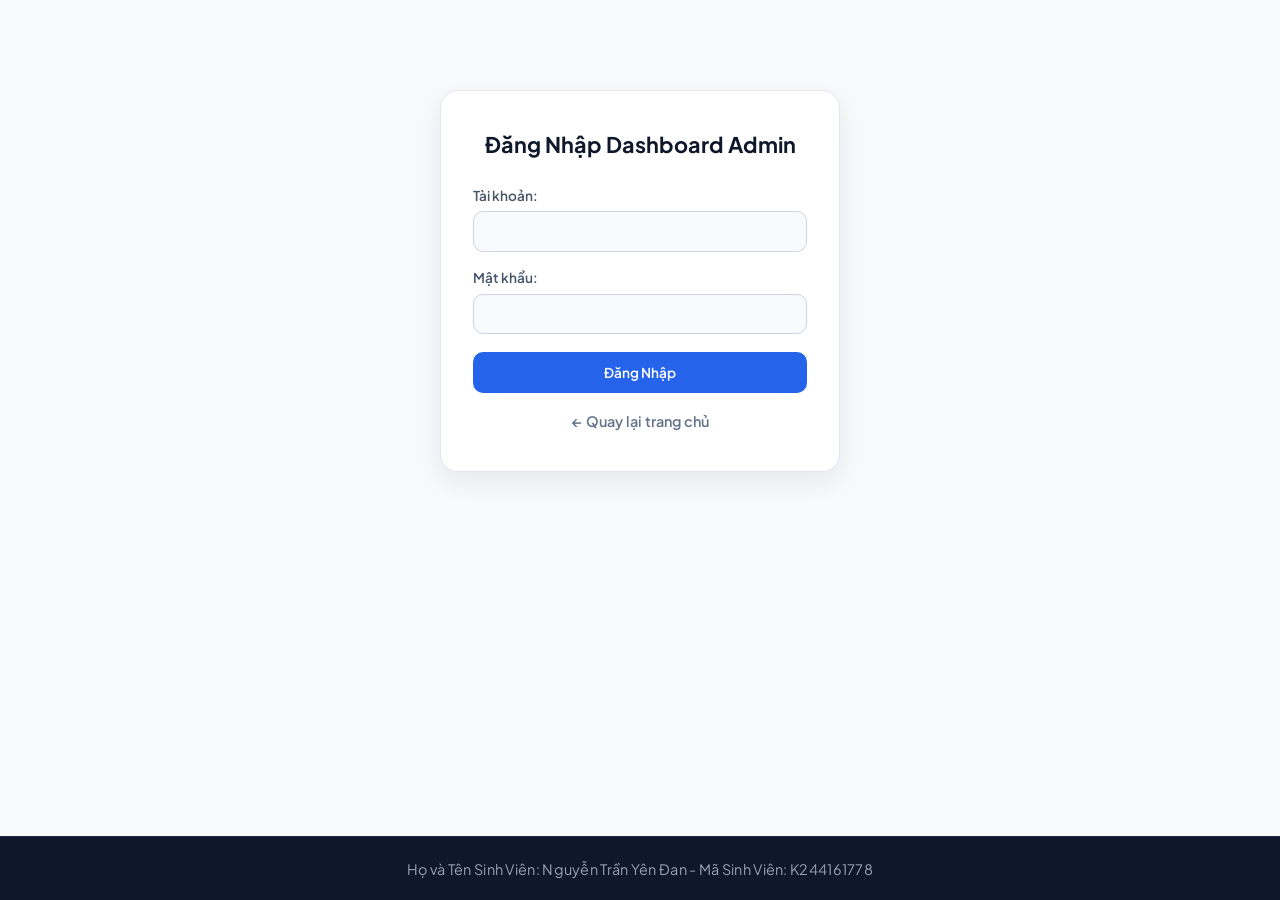
<file: K244161778_NguyenTranYenDan_261BIE503002/K244161778_NguyenTranYenDan_261BIE503002/admin.html>
<!DOCTYPE html>
<html lang="vi">
<head>
  <meta charset="UTF-8">
  <title>Admin Dashboard - Thống kê đơn hàng</title>
  <link rel="stylesheet" href="css/admin.css">
  <link rel="stylesheet" href="css/style.css">
</head>
<body>
  <header>
    <h2>Dashboard Quản Trị Hệ Thống</h2>
    <div>
      <span id="adminName" style="margin-right: 15px;"></span>
      <button onclick="logoutAdmin()" style="background: #e74c3c; color: white; padding: 5px 12px;">Đăng xuất</button>
      <a href="index.html" style="color: white; margin-left: 10px; text-decoration: none;">Về Trang Chủ</a>
    </div>
  </header>

  <div class="admin-container">
    <!-- Cards Thống kê (Câu 8) -->
    <div class="stats-grid">
      <div class="stat-card">
        <h3>TỔNG ĐƠN HÀNG</h3>
        <p id="totalOrders">0</p>
      </div>
      <div class="stat-card">
        <h3>TỔNG DOANH THU</h3>
        <p id="totalRevenue">$0.00</p>
      </div>
      <div class="stat-card">
        <h3>SẢN PHẨM ĐÃ BÁN</h3>
        <p id="totalProductsSold">0</p>
      </div>
    </div>

    <!-- Bảng danh sách đơn hàng -->
    <div class="table-wrapper">
      <h3>Danh Sách Đơn Hàng Mới Nhất</h3>
      <table>
        <thead>
          <tr>
            <th>Mã Đơn</th>
            <th>Khách Hàng</th>
            <th>SĐT</th>
            <th>Ngày Đặt</th>
            <th>Số Món</th>
            <th>Tổng Tiền</th>
          </tr>
        </thead>
        <tbody id="orderTableBody">
          <!-- Render từ LocalStorage -->
        </tbody>
      </table>
    </div>
  </div>

  <footer>
    <p>Họ và Tên Sinh Viên: Nguyễn Trần Yên Đan - Mã Sinh Viên: K244161778</p>
  </footer>

  <script src="js/admin.js"></script>
</body>
</html>
</file>
<file: K244161778_NguyenTranYenDan_261BIE503002/K244161778_NguyenTranYenDan_261BIE503002/css/admin.css>
* {
  box-sizing: border-box;
  margin: 0;
  padding: 0;
  font-family: Arial, sans-serif;
}

body {
  background-color: #f4f6f9;
}

header {
  background: #34495e;
  color: white;
  padding: 1rem 2rem;
  display: flex;
  justify-content: space-between;
  align-items: center;
}

.admin-container {
  max-width: 1100px;
  margin: 2rem auto;
  padding: 0 1rem;
}

.stats-grid {
  display: grid;
  grid-template-columns: repeat(3, 1fr);
  gap: 1.5rem;
  margin-bottom: 2rem;
}

.stat-card {
  background: white;
  padding: 1.5rem;
  border-radius: 8px;
  box-shadow: 0 2px 4px rgba(0,0,0,0.05);
  text-align: center;
}

.stat-card h3 {
  font-size: 0.95rem;
  color: #7f8c8d;
  margin-bottom: 0.5rem;
}

.stat-card p {
  font-size: 1.8rem;
  font-weight: bold;
  color: #2c3e50;
}

.table-wrapper {
  background: white;
  padding: 1.5rem;
  border-radius: 8px;
  box-shadow: 0 2px 4px rgba(0,0,0,0.05);
}

table {
  width: 100%;
  border-collapse: collapse;
  margin-top: 1rem;
}

table th, table td {
  padding: 0.75rem;
  border-bottom: 1px solid #ddd;
  text-align: left;
}

table th {
  background-color: #ecf0f1;
}
</file>
<file: K244161778_NguyenTranYenDan_261BIE503002/K244161778_NguyenTranYenDan_261BIE503002/css/style.css>
@import url('https://fonts.googleapis.com/css2?family=Plus+Jakarta+Sans:wght@400;500;600;700&display=swap');

* {
  box-sizing: border-box;
  margin: 0;
  padding: 0;
  font-family: 'Plus Jakarta Sans', system-ui, -apple-system, BlinkMacSystemFont, 'Segoe UI', Roboto, sans-serif;
}

body {
  background-color: #f8fafc;
  color: #1e293b;
  display: flex;
  flex-direction: column;
  min-height: 100vh;
  -webkit-font-smoothing: antialiased;
}

/* =========================================
   HEADER & NAVIGATION
   ========================================= */
header {
  background: #0f172a;
  color: #ffffff;
  padding: 1.1rem 2.5rem;
  display: flex;
  justify-content: space-between;
  align-items: center;
  box-shadow: 0 4px 20px -2px rgba(15, 23, 42, 0.15);
  position: sticky;
  top: 0;
  z-index: 100;
}

header h2 {
  font-size: 1.4rem;
  font-weight: 700;
  letter-spacing: -0.5px;
  background: linear-gradient(135deg, #ffffff 0%, #93c5fd 100%);
  -webkit-background-clip: text;
  -webkit-text-fill-color: transparent;
}

nav {
  display: flex;
  align-items: center;
  gap: 1.8rem;
}

nav a {
  color: #94a3b8;
  text-decoration: none;
  font-size: 0.95rem;
  font-weight: 500;
  transition: all 0.2s ease;
  display: flex;
  align-items: center;
  gap: 6px;
}

nav a:hover {
  color: #38bdf8;
}

#cartCount {
  display: inline-block;
  background: #2563eb;
  color: white;
  padding: 2px 8px;
  border-radius: 999px;
  font-size: 0.75rem;
  font-weight: 700;
  transition: background-color 0.2s ease;
}

/* =========================================
   MAIN LAYOUT & ASIDE (SIDEBAR)
   ========================================= */
.main-layout {
  display: flex;
  max-width: 1380px;
  margin: 0 auto;
  width: 100%;
  padding: 2rem 1.5rem;
  gap: 2rem;
  flex: 1;
}

aside.sidebar {
  width: 280px;
  background: #ffffff;
  padding: 1.5rem;
  border-radius: 16px;
  border: 1px solid #e2e8f0;
  box-shadow: 0 4px 6px -1px rgba(0, 0, 0, 0.03), 0 2px 4px -2px rgba(0, 0, 0, 0.03);
  height: fit-content;
}

aside h3 {
  font-size: 1.15rem;
  font-weight: 700;
  color: #0f172a;
  margin-bottom: 1.3rem;
  padding-bottom: 0.8rem;
  border-bottom: 1px solid #f1f5f9;
}

.filter-group {
  margin-bottom: 1.1rem;
  display: flex;
  flex-direction: column;
  gap: 0.45rem;
}

.filter-group label {
  font-size: 0.85rem;
  font-weight: 600;
  color: #475569;
}

.filter-group input, 
.filter-group select {
  padding: 0.65rem 0.85rem;
  font-size: 0.9rem;
  border: 1px solid #cbd5e1;
  border-radius: 10px;
  background-color: #f8fafc;
  color: #1e293b;
  outline: none;
  transition: all 0.2s ease;
}

.filter-group input:focus, 
.filter-group select:focus {
  border-color: #2563eb;
  background-color: #ffffff;
  box-shadow: 0 0 0 3px rgba(37, 99, 235, 0.12);
}

/* =========================================
   PRODUCT GRID & CARDS (RESPONSIVE CÂU 3)
   ========================================= */
section.products-section {
  flex: 1;
}

.product-grid {
  display: grid;
  grid-template-columns: repeat(4, 1fr);
  gap: 1.5rem;
}

@media (max-width: 1100px) {
  .product-grid { grid-template-columns: repeat(3, 1fr); }
}

@media (max-width: 860px) {
  .product-grid { grid-template-columns: repeat(2, 1fr); }
}

@media (max-width: 600px) {
  .main-layout { flex-direction: column; padding: 1rem; }
  aside.sidebar { width: 100%; }
  .product-grid { grid-template-columns: 1fr; }
}

.card {
  background: #ffffff;
  border-radius: 16px;
  border: 1px solid #e2e8f0;
  padding: 1.2rem;
  display: flex;
  flex-direction: column;
  box-shadow: 0 1px 3px rgba(0, 0, 0, 0.04);
  transition: transform 0.25s cubic-bezier(0.16, 1, 0.3, 1), box-shadow 0.25s ease, border-color 0.2s ease;
  position: relative;
}

.card:hover {
  transform: translateY(-5px);
  box-shadow: 0 14px 28px -6px rgba(15, 23, 42, 0.08), 0 8px 10px -6px rgba(15, 23, 42, 0.03);
  border-color: #cbd5e1;
}

.card .img-wrapper {
  position: relative;
  width: 100%;
  height: 210px;
  display: flex;
  justify-content: center;
  align-items: center;
  background: #fdfdfd;
  border-radius: 12px;
  overflow: hidden;
  margin-bottom: 1rem;
}

.card img {
  max-width: 85%;
  max-height: 85%;
  object-fit: contain;
  transition: transform 0.3s ease;
}

.card:hover img {
  transform: scale(1.04);
}

/* Tương tác khi click xem chi tiết */
.clickable-detail,
.product-title-clickable {
  cursor: pointer;
  transition: opacity 0.2s ease, color 0.2s ease;
}

.product-title-clickable:hover {
  color: #2563eb;
}

/* Badge rating phủ ảnh (Câu 5) */
.badge-rating {
  position: absolute;
  top: 10px;
  right: 10px;
  background: rgba(15, 23, 42, 0.82);
  backdrop-filter: blur(4px);
  color: #facc15;
  padding: 4px 9px;
  border-radius: 20px;
  font-size: 0.75rem;
  font-weight: 600;
  letter-spacing: 0.2px;
  cursor: pointer;
  box-shadow: 0 2px 5px rgba(0,0,0,0.12);
  transition: transform 0.15s ease;
}

.badge-rating:hover {
  transform: scale(1.08);
}

.card h4 {
  font-size: 0.95rem;
  font-weight: 600;
  line-height: 1.4;
  color: #1e293b;
  margin-bottom: 0.4rem;
  height: 42px;
  overflow: hidden;
  display: -webkit-box;
  -webkit-line-clamp: 2;
  -webkit-box-orient: vertical;
}

.card .price {
  font-size: 1.25rem;
  font-weight: 700;
  color: #0f172a;
  margin-bottom: 0.4rem;
}

.card .btn-group {
  margin-top: auto;
  display: flex;
  gap: 0.5rem;
}

/* =========================================
   SKELETON ANIMATION (CÂU 3)
   ========================================= */
.skeleton-card {
  height: 380px;
  border-radius: 16px;
  background: linear-gradient(90deg, #f1f5f9 25%, #e2e8f0 50%, #f1f5f9 75%);
  background-size: 200% 100%;
  animation: skeleton-glow 1.5s infinite;
}

@keyframes skeleton-glow {
  0% { background-position: 200% 0; }
  100% { background-position: -200% 0; }
}

/* =========================================
   BUTTONS & HIỆU ỨNG RÊ CHUỘT (HOVER)
   ========================================= */
button {
  cursor: pointer;
  border: none;
  border-radius: 10px;
  padding: 0.65rem 0.9rem;
  font-size: 0.85rem;
  font-weight: 600;
  position: relative;
  overflow: hidden;
  transition: all 0.25s cubic-bezier(0.4, 0, 0.2, 1);
}

button:active {
  transform: scale(0.95) !important;
}

.btn-add-cart {
  flex: 1;
  background: #0f172a;
  color: #ffffff;
}

.btn-add-cart:hover {
  background: #2563eb;
  transform: translateY(-2px);
  box-shadow: 0 6px 16px rgba(37, 99, 235, 0.35);
  color: #ffffff;
}

.btn-quick-view {
  background: #f1f5f9;
  color: #334155;
}

.btn-quick-view:hover {
  background: #e2e8f0;
  color: #0f172a;
  transform: translateY(-2px);
  box-shadow: 0 4px 12px rgba(15, 23, 42, 0.08);
}

button[type="submit"]:hover {
  transform: translateY(-2px);
  filter: brightness(1.1);
  box-shadow: 0 6px 14px rgba(41, 128, 185, 0.35);
}

#btnResetFilter:hover {
  background: #7f8c8d !important;
  transform: translateY(-2px);
}

/* Hiệu ứng nháy đổi màu khi bấm Add Cart */
.btn-added-flash {
  background: #10b981 !important;
  color: #ffffff !important;
  transform: scale(0.96);
  box-shadow: 0 0 16px rgba(16, 185, 129, 0.5) !important;
}

/* Hiệu ứng rung nảy badge giỏ hàng */
.cart-bounce {
  animation: cartPop 0.55s cubic-bezier(0.175, 0.885, 0.32, 1.275);
}

@keyframes cartPop {
  0% { transform: scale(1); }
  35% {
    transform: scale(1.35) rotate(-6deg);
    background: #10b981;
  }
  65% { transform: scale(1.15) rotate(6deg); }
  100% { transform: scale(1) rotate(0deg); }
}

/* =========================================
   MINI CART (RỘNG RÃI, KHÔNG BỊ CẮT CHỮ)
   ========================================= */
#miniCart {
  display: none;
  position: absolute;
  top: 72px;
  right: 2.5rem;
  width: 440px;
  max-width: 90vw;
  background: #ffffff;
  border-radius: 18px;
  border: 1px solid #e2e8f0;
  box-shadow: 0 15px 35px -5px rgba(15, 23, 42, 0.22);
  padding: 1.4rem;
  z-index: 1000;
  animation: modalEnter 0.2s ease;
}

#miniCart h4 {
  font-size: 1.1rem;
  font-weight: 700;
  color: #0f172a;
  margin-bottom: 1rem;
  border-bottom: 1px solid #f1f5f9;
  padding-bottom: 0.6rem;
}

#cartItemsList {
  list-style: none;
  max-height: 280px;
  overflow-y: auto;
  margin-bottom: 1rem;
  padding-right: 4px;
}

.cart-item-row {
  display: flex;
  justify-content: space-between;
  align-items: center;
  padding: 0.75rem 0;
  border-bottom: 1px dashed #e2e8f0;
  gap: 12px;
}

.cart-item-info {
  display: flex;
  align-items: center;
  gap: 12px;
  flex: 1;
}

.cart-thumb {
  width: 44px;
  height: 44px;
  object-fit: contain;
  background: #f8fafc;
  border-radius: 8px;
  border: 1px solid #e2e8f0;
  padding: 2px;
  flex-shrink: 0;
}

.cart-text {
  display: flex;
  flex-direction: column;
  gap: 3px;
}

.cart-item-title {
  font-size: 0.88rem;
  font-weight: 600;
  color: #1e293b;
  line-height: 1.35;
  word-break: break-word;
}

.cart-item-meta {
  font-size: 0.78rem;
  color: #64748b;
}

.cart-item-price {
  font-size: 0.95rem;
  font-weight: 700;
  color: #0f172a;
  white-space: nowrap;
}

.btn-checkout {
  width: 100%;
  background: #2563eb;
  color: white;
  padding: 0.75rem;
  border-radius: 10px;
  font-weight: 600;
}

.btn-checkout:hover {
  background: #1d4ed8;
  box-shadow: 0 4px 12px rgba(37, 99, 235, 0.25);
}

/* =========================================
   MODAL DIALOGS
   ========================================= */
.modal {
  display: none;
  position: fixed;
  top: 0; left: 0; width: 100%; height: 100%;
  background: rgba(15, 23, 42, 0.6);
  backdrop-filter: blur(4px);
  z-index: 1050;
  justify-content: center;
  align-items: center;
}

.modal.active {
  display: flex;
}

.modal-content {
  background: #ffffff;
  padding: 2rem;
  border-radius: 20px;
  width: 90%;
  max-width: 480px;
  position: relative;
  box-shadow: 0 25px 50px -12px rgba(15, 23, 42, 0.25);
  animation: modalEnter 0.2s cubic-bezier(0.16, 1, 0.3, 1);
}

@keyframes modalEnter {
  from { opacity: 0; transform: scale(0.95); }
  to { opacity: 1; transform: scale(1); }
}

.close-btn {
  position: absolute;
  top: 14px;
  right: 18px;
  font-size: 1.5rem;
  color: #94a3b8;
  cursor: pointer;
  transition: color 0.15s;
}

.close-btn:hover {
  color: #0f172a;
}

.error-text {
  color: #ef4444;
  font-size: 0.8rem;
  font-weight: 500;
  margin-top: 0.2rem;
}

/* =========================================
   FOOTER
   ========================================= */
footer {
  background: #0f172a;
  color: #94a3b8;
  text-align: center;
  padding: 1.4rem;
  margin-top: auto;
  font-size: 0.9rem;
  border-top: 1px solid #1e293b;
}

footer p {
  letter-spacing: 0.3px;
}
</file>
